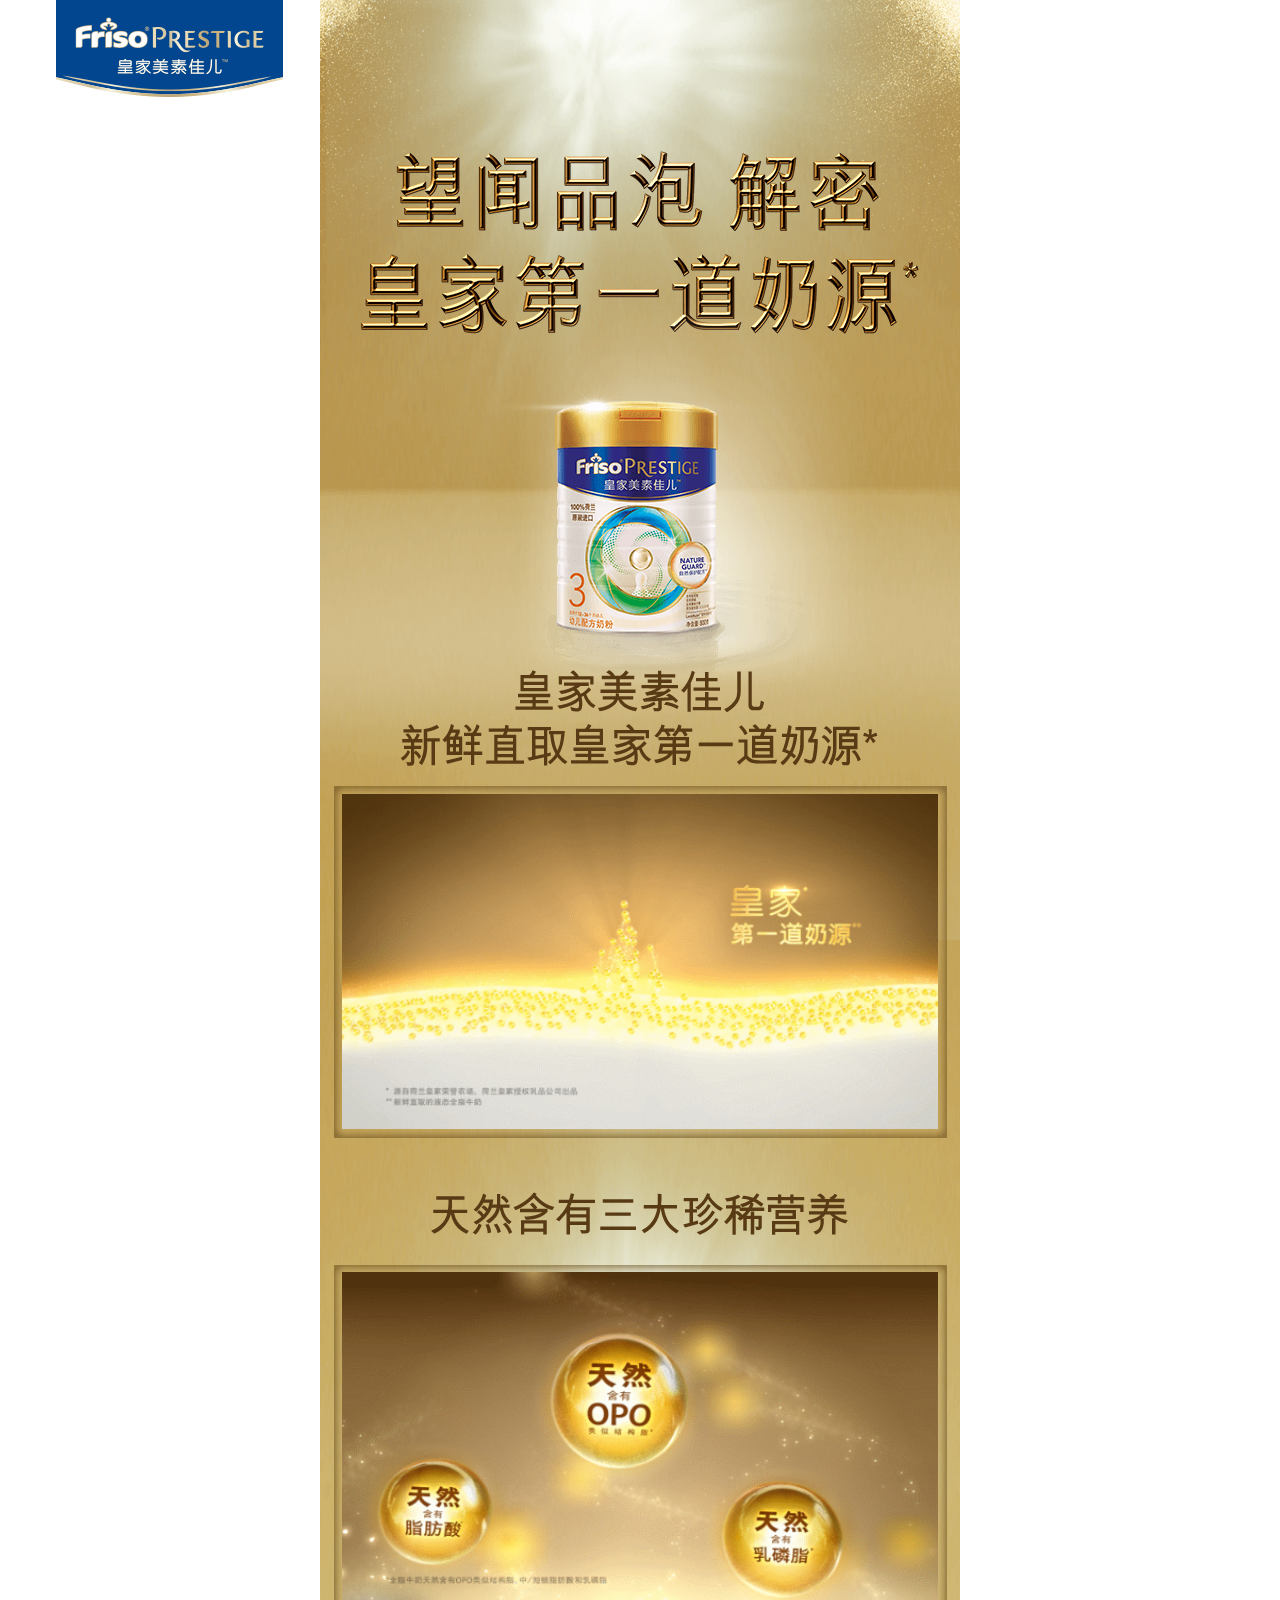
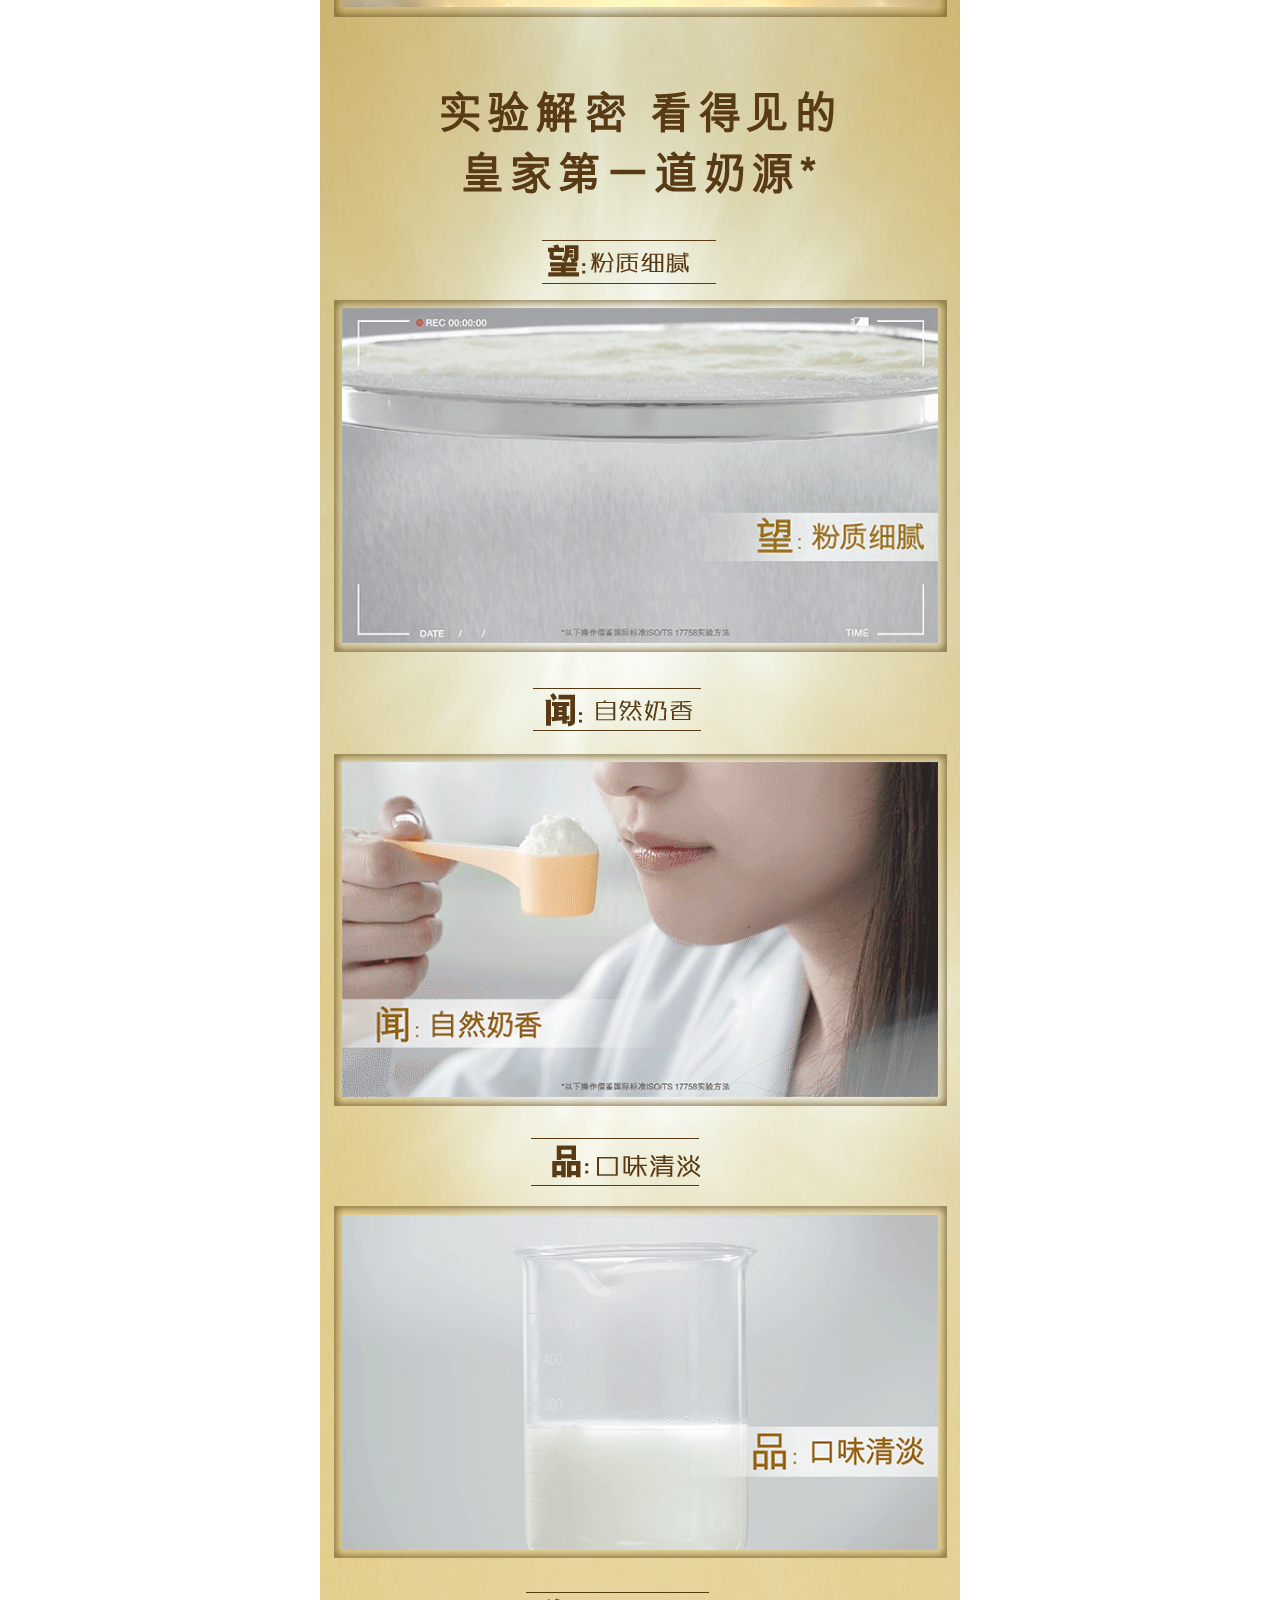
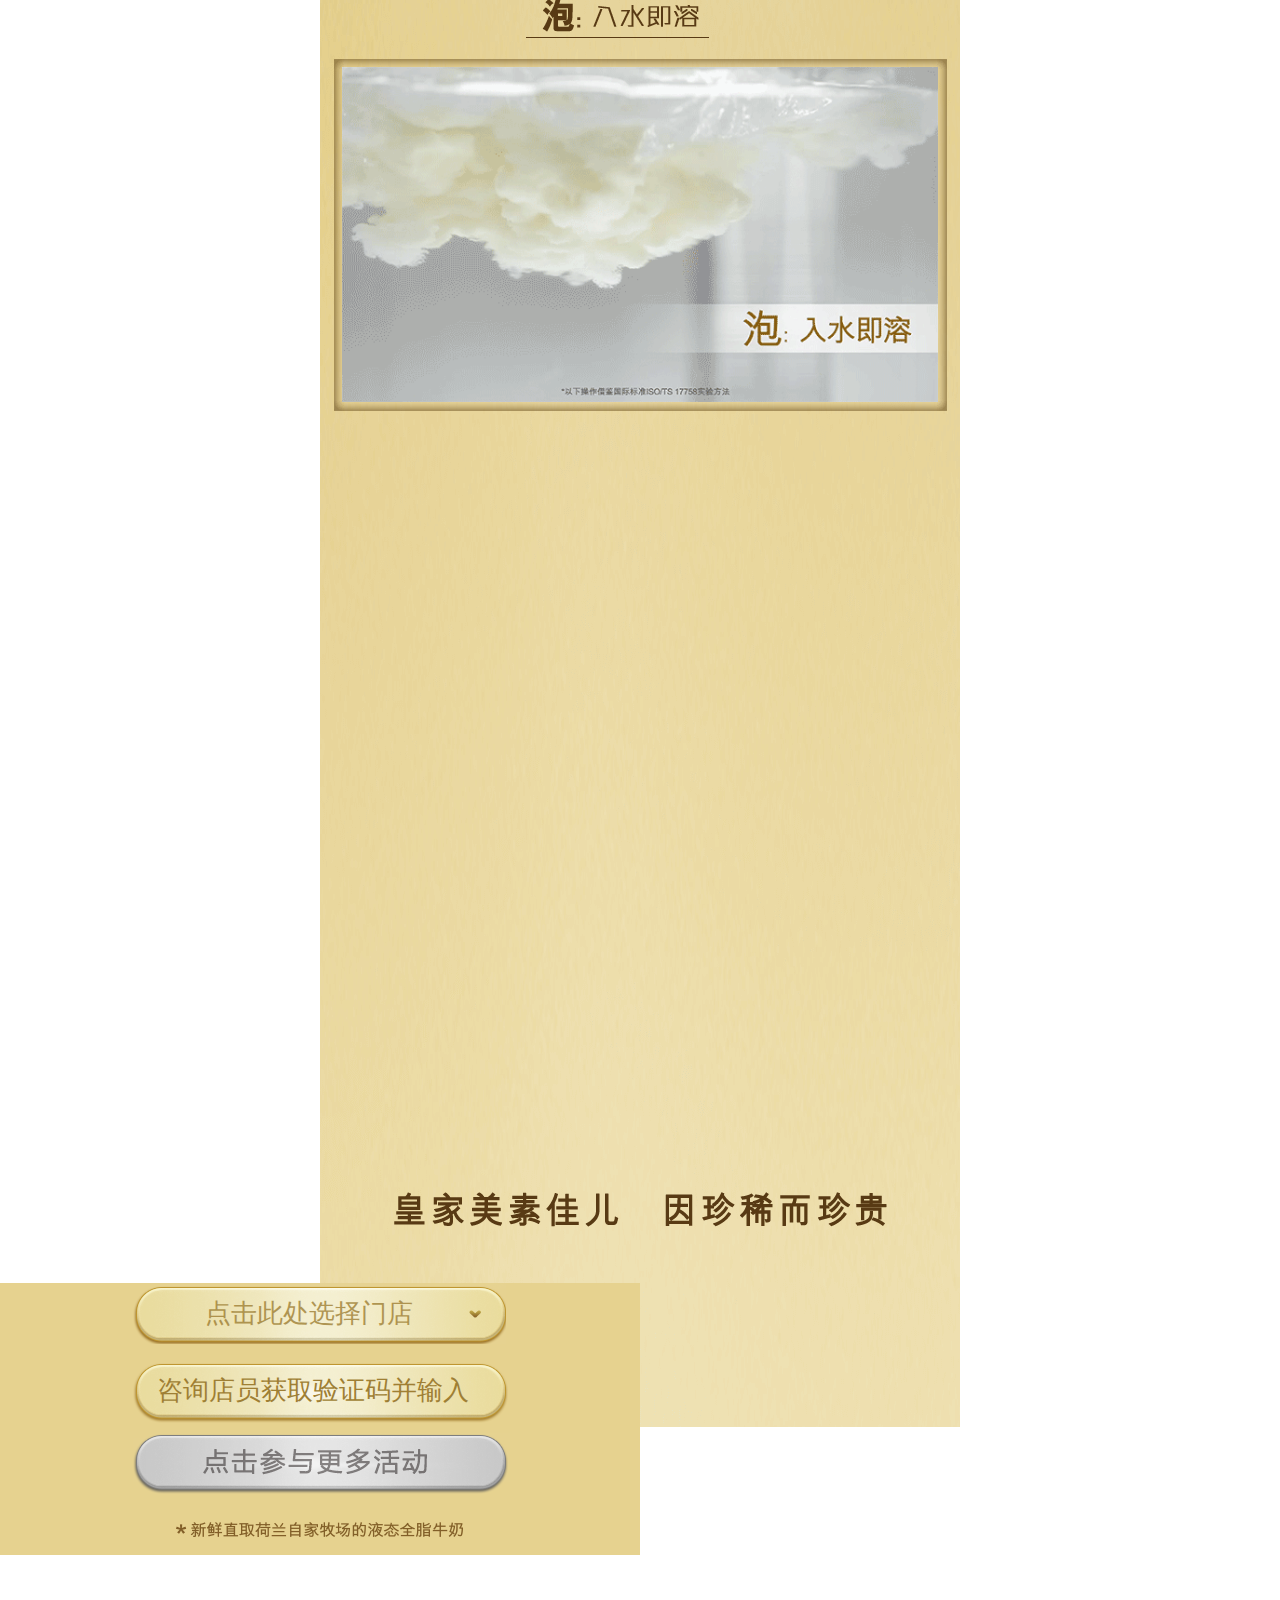
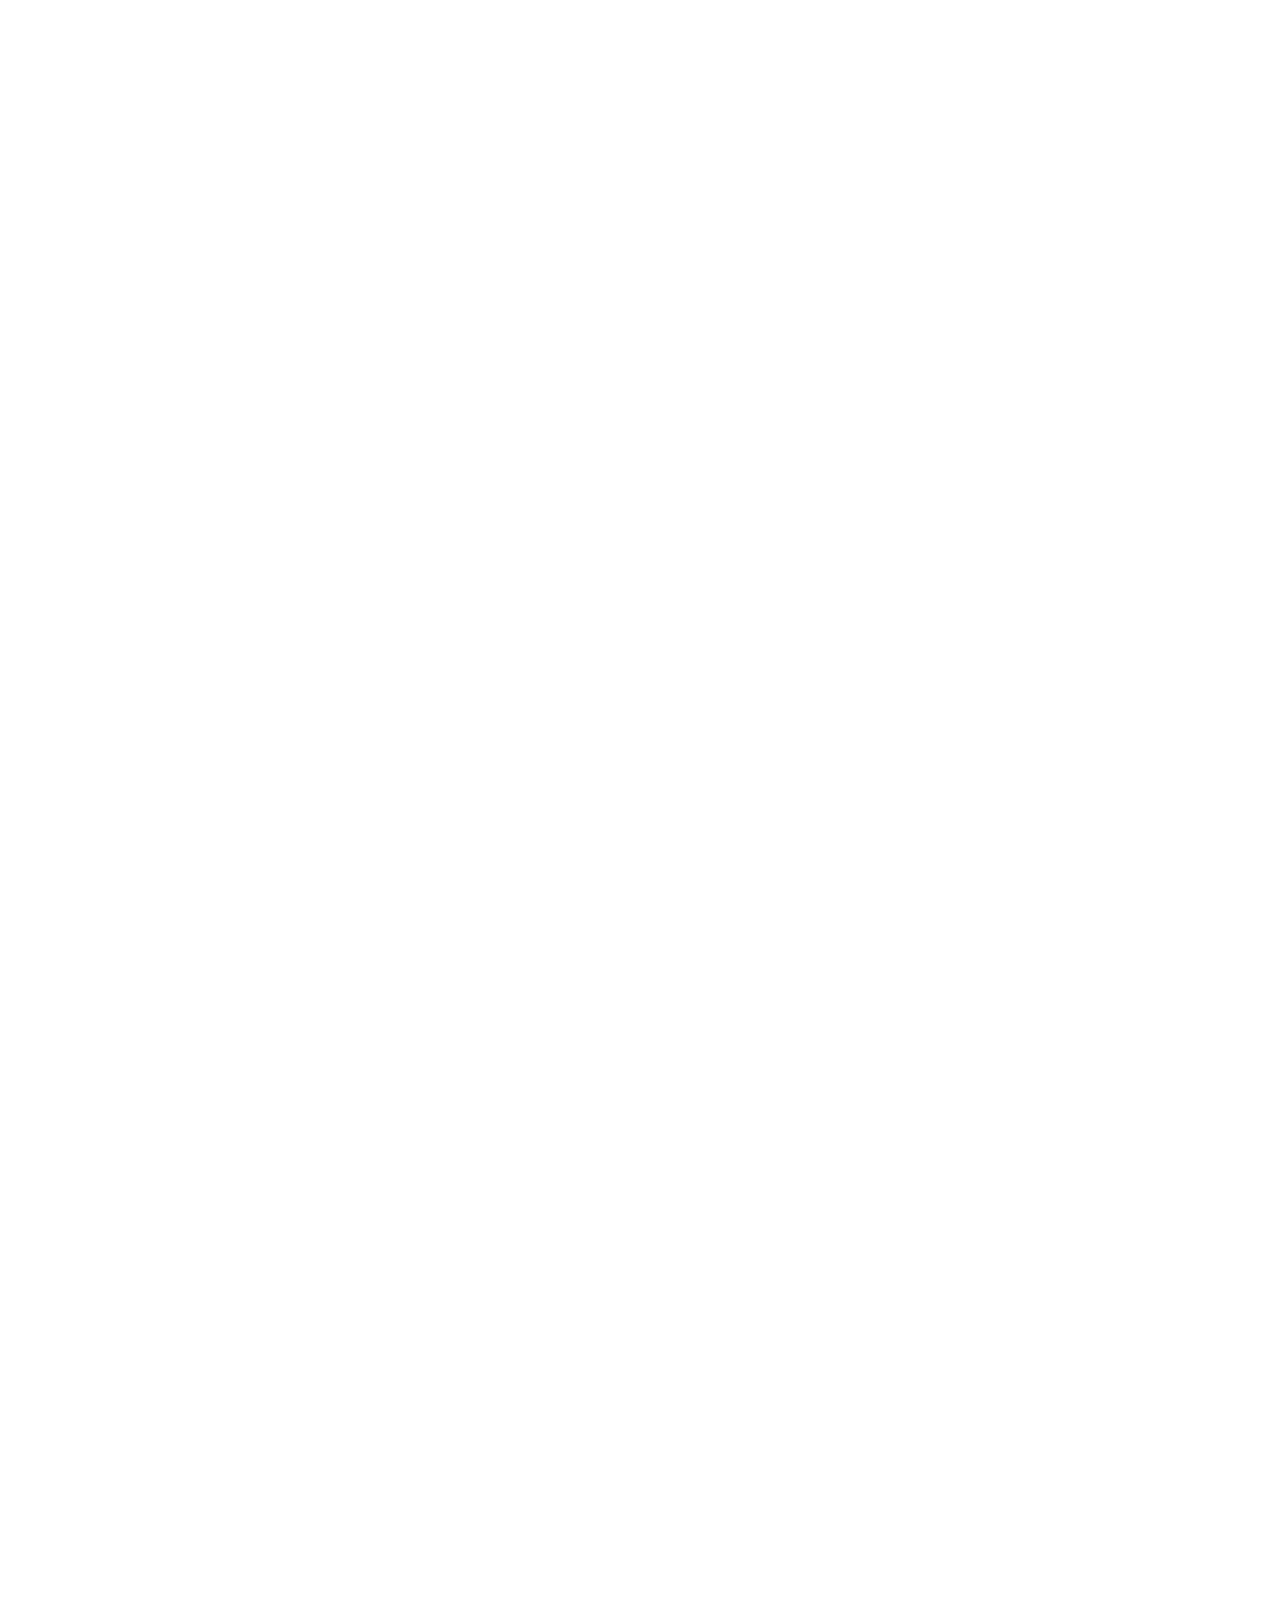
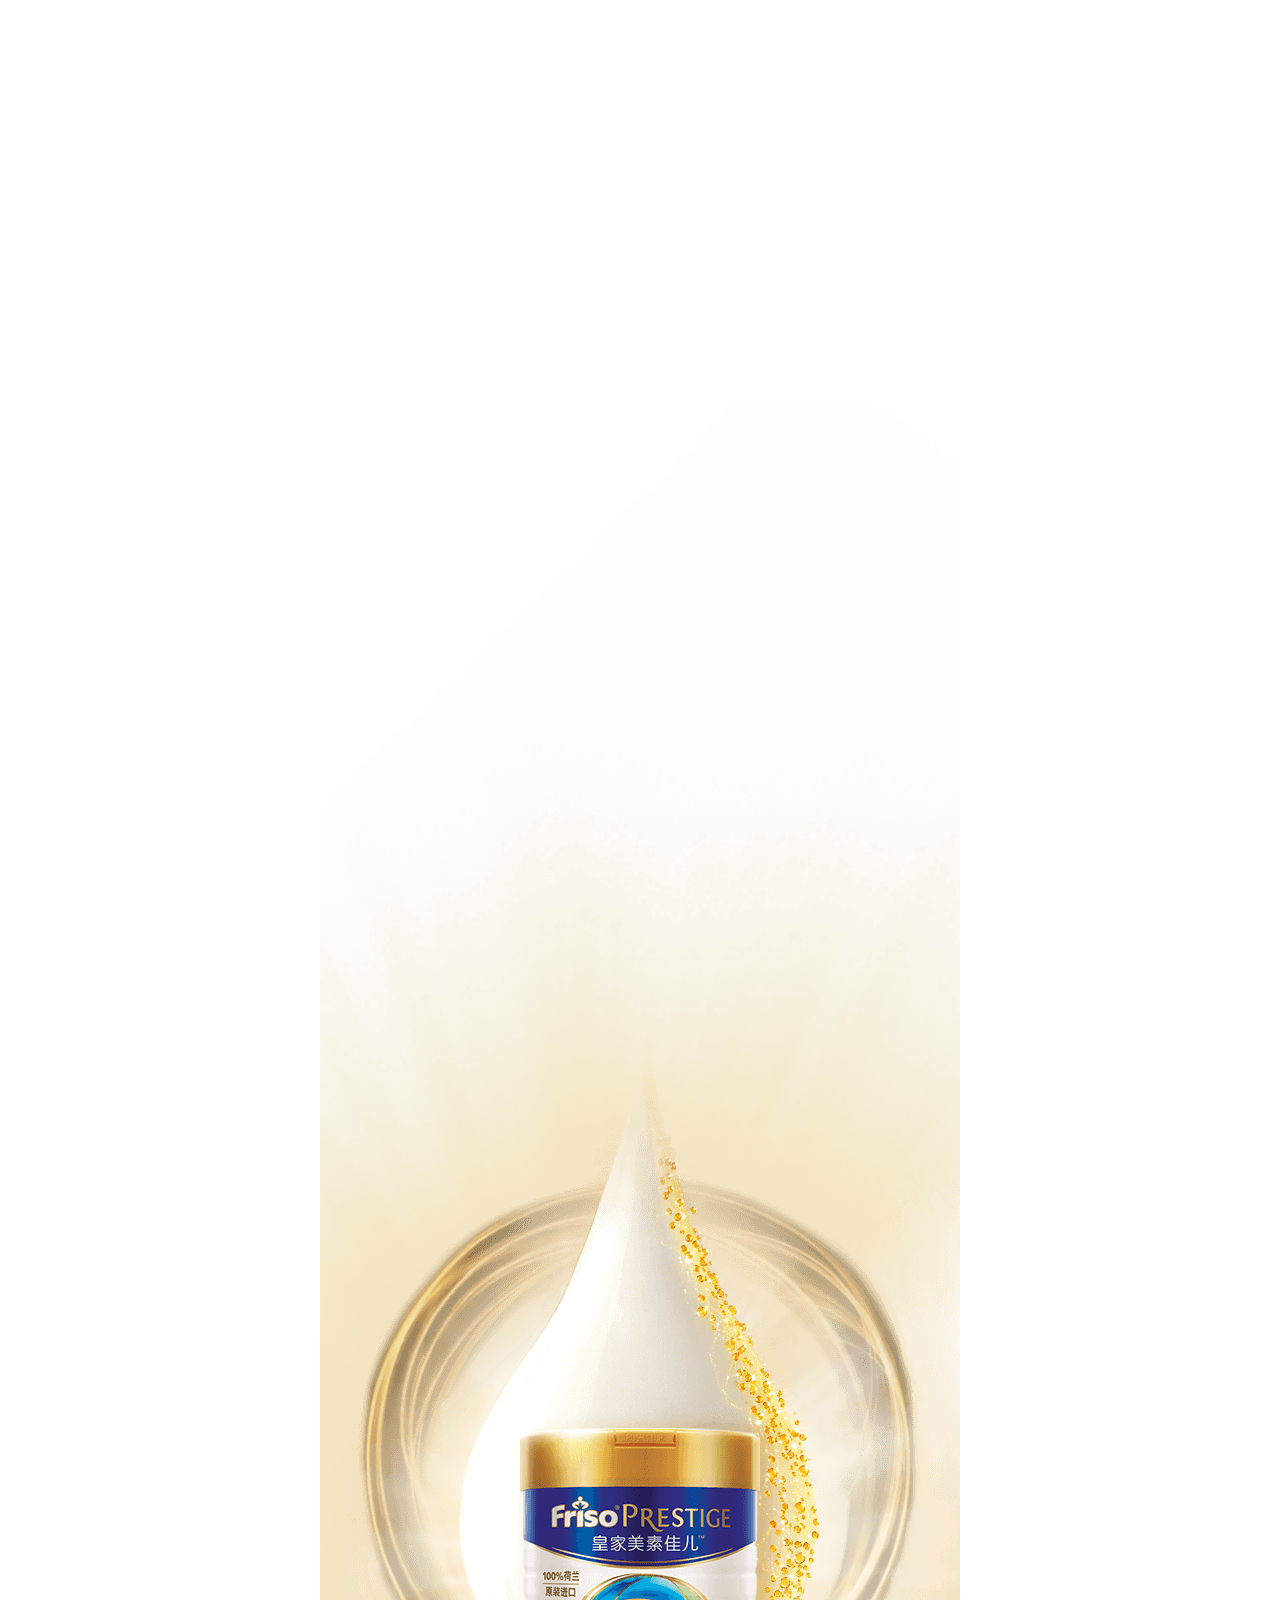
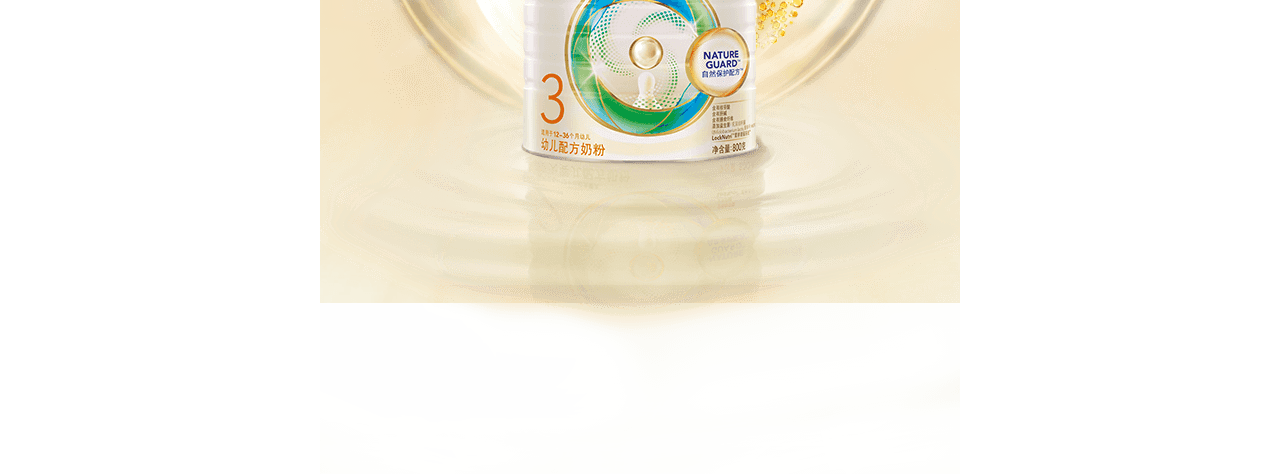
<file: meisups/index.html>
<!DOCTYPE html>
<html>

	<head>
		<title>解密皇家第一道奶源</title>
		<meta charset="utf-8">
		<meta name="viewport" content="width=640,target-densitydpi=device-dpi,user-scalable=no">
		<link rel="stylesheet" type="text/css" href="css/index.css">
		<link rel="stylesheet" type="text/css" href="css/style.css" />
		<script src="js/jquery.min.js" type="text/javascript" charset="utf-8"></script>
		<script src="js/jquery.lazyload.js" type="text/javascript" charset="utf-8"></script>
	</head>

	<body>
		<div class="page page1">

			<img class="bg" src="img/index/bg.png" />
			<img src="img/index/logo.png" class="logo">
			<img src="img/index/01.png" class="img_01">
			<img src="img/index/02.png" class="img_02">
			<div class="img_03 img">
				<img src="img/index/03.png">
				<img src="img/index/03.gif" class="gif gif03 lazy">
			</div>
			<div class="img_04 img">
				<img src="img/index/04.png">
				<img src="img/index/04.gif" class="gif gif04 lazy">
			</div>
			<!--忘-->
			<div class="img_05 img">
				<img src="img/index/05.png">
				<img src="img/index/05.gif" class="gif gif05 lazy">
			</div>
			<!--闻-->
			<div class="img_06 img">
				<img src="img/index/06.png">
				<img src="img/index/06.gif" class="gif gif06 lazy">
			</div>
			<!--品-->
			<div class="img_07 img">
				<img src="img/index/07.png">
				<img src="img/index/07.gif" class="gif gif07 lazy">
			</div>
			<!--泡-->
			<div class="img_08 img">
				<img src="img/index/08.png">
				<img src="img/index/08.gif" class="gif gif08 lazy">
			</div>
			<img src="img/index/09.png" class="img_09 lazy">
			<img src="img/index/10.png" class="img_10">
			<!--		点击参与更多活动按钮-->
			<!--<a class="img_11" href="">
			<img src="img/index/btn.png"/>
		</a>-->
			<div class="footer">
				<img src="img/index/ftbg1.png" alt="" class="ftbg" />
				<div class="iphone">
					<div class="browser">
						<!--选择地区-->
						<section class="express-area">
							<a id="expressArea" href="javascript:void(0)">
								<dl>
									<dd>点击此处选择门店</dd>
								</dl>
							</a>
						</section>
						<!--选择地区弹层-->
						<section id="areaLayer" class="express-area-box">
							<header>
								<h3>选择门店</h3>
								<a id="backUp" class="back" href="javascript:void(0)" title="返回"></a>
								<a id="closeArea" class="close" href="javascript:void(0)" title="关闭"></a>
							</header>
							<article id="areaBox">
								<ul id="areaList" class="area-list"></ul>
							</article>
						</section>
						<!--遮罩层-->
						<script src="js/jquery.area.js"></script>
					</div>
				</div>

				<a class="btn">
					<!-- 输入验证码 -->
					<div class="code">
						<img src="img/index/sel2.png"/>
						<input type="number" placeholder="咨询店员获取验证码并输入">
					</div>
					<!--绑定form的提交按钮-->
					<label class="confirm">
						<img src="img/index/btn.png"/>
					</label>
				</a>
				<div class="popup hidden">
					<div class="popupTrue wrap hidden">
						<div class="close">
							<img src="img/index/x.png">
						</div>
						<h2>请确认</h2>
						<p>您选择的门店为</p>
						<p class="trueLocation">孩子王</p>
						<br>
						<p>验证码:</p>
						<p class="trueNum">8888</p>
						<br>
						<img src="img/index/confirm.png" class="confirmBtn">
					</div>
					<div class="popupFalse wrap hidden">
						<div class="close">
							<img src="img/index/x.png">
						</div>
						<p>很抱歉</p>
						<p>门店选择或验证码</p>
						<p>输入错误</p>
						<p>请返回重新选择</p>
						<br>
						<img src="img/index/back.png" class="backBtn">
					</div>
				</div>
				<form action="">
					<input type="text" name="location" class="location">
					<input type="submit">
				</form>
			</div>
		</div>
		
	</body>

	<script type="text/javascript">
		$(function() {
			$("img.lazy").lazyload({
				effect: "fadeIn"
			});
		});
	</script>

</html>
</file>
<file: meisups/css/index.css>
/*通用样式*/
*{
	margin: 0;
	padding: 0;
}
a, a:link { text-decoration: none;
		 	-webkit-touch-callout:none;
		  	-webkit-tap-highlight-color:rgba(255,255,255,0);
		  	color:inherit; 
 }
 .hidden{
 	display: none;
 }
.page1{
	position: relative;

}
.page1 .bg{
	position: absolute;
	top: -110px;
	width: 640px;
	/*height: 4626px;*/
	z-index: -100;
}
img,.img{
	position: absolute;
	left: 0;
	right: 0;
	margin: auto;
}
.logo{
	margin-left: 56px;
}
.img_01{
	top: 151px;
}
.img_02{
	top: 298px;
	left: 130px;
}
.img_03{
	top: 670px;
}
.img_04{
	top: 1192px;
}
.img_05{
	top: 1690px;
}
.img_06{
	top: 2288px;
}
.img_07{
	top: 2738px;
}
.img_08{
	top: 3192px;
}
.img_09{
	bottom: 0;
	z-index: 100;
	top: 7640px;
	position: absolute;
	pointer-events: none;
}
.img_10{

	position: absolute;
	z-index: 100;
	top: 4392px;
	
}
.img_11{
	position: absolute;
	z-index: 100;
	top: 4536px;
	left: 0;
	right: 0;
	margin: auto;
	
}
.gif{
	position: absolute;
	width: 596px;
	height: 335.25px;
}
.gif03{
	top: 124px;
}
.gif04{
	top: 80px;
}
.gif05{
	top: 218px;
}
.gif06{
	top: 74px;
}
.gif07{
	top: 77px;
}
.gif08{
	top: 75px;
}

.all{
	width: 640px;
	position: relative;
	
}

.pos{
	position: absolute;
	z-index: 10;
}

.aPos{
	position: absolute;
	z-index: 10;
	left: 0;
	right: 0;
	margin: auto;
}
.footer{
	position: absolute;
	top: 4483px;
	width: 640px;
	height: 272px;
}
.footer .btn{
	position: absolute;
	left: 0;
	right: 0;
	bottom: 192px;
	/*z-index: 300;*/
}
form{
	position: absolute;
	z-index: 200;
	display: none;
}
.footer .btn label,.footer .btn div{
 	width: 375px;
 	height: 63px;
 	display: block;
 	position: absolute;
 	left: 0;
 	right: 0;
 	margin: auto;
 }
.footer .btn div.code input{
	box-sizing: border-box;
	position: absolute;
	width: 375px;
	height: 55px;
	background: transparent;
	border: none;
	outline: none;
	text-align: center;
	font-size: 26.2px;
	color: #9f7f34;
	z-index: 400;
}
::-webkit-input-placeholder{
	color: #9f7f34;
	font-size: 26.2px;
}
.footer .btn label.confirm{
 	top: 70px;
}
.popup{
	position: absolute;
	bottom: 0;
	left: 0;
	z-index: 99999999999;
	width: 640px;
	height: 1040px;
	background: rgba(0,0,0,0.5);
}
.popup .wrap{
	box-sizing: border-box;
	position: absolute;
	left: 0;
	right: 0;
	top: 0;
	bottom: 0;
	margin: auto;
	width: 354px;
	height: 470px;
	border-radius: 10%;
	background: rgba(0,0,0,0.8);
	color: #fff;
	text-align: center;
	padding-top: 45px;
}
.popup .wrap h2{
	font-size: 46px;
	padding-bottom: 36px;
}
.popup .wrap p{
	font-size: 30px;
	line-height: 36px;
}
.popup .wrap .close{
	position: absolute;
	right: 35px;
	top: -10px;
}
.popup .wrap .confirmBtn{
	padding-top: 20px;
}
.popup .popupFalse{
	padding-top: 108px;
}
.popup .popupFalse p{
	line-height: 50px;
}
.popup .popupFalse .backBtn{
	padding-top: 30px;
}
</file>
<file: meisups/css/style.css>
@charset "UTF-8";

/**CSS Reset**/

*{
	margin: 0;
	padding: 0;
}

.iphone {
	width: 640px;
	height: 272px;
	position: absolute;
	left: 0;
	right: 0;
	top: 0;
	margin: auto;
	z-index: 100;
}

.browser {
	position: relative;
	width: 640px;
	height: 272px;
	overflow: hidden;

}




/*选择地区*/

.express-area {



	background: url(../img/index/sel.jpg);
	width: 376px;
	margin-left: 130px;
	height: 61px;

}



.express-area dl {
	position: absolute;

	color: #4d525d;
	width: 328px;
	left: 0;
	right: 0;
	margin: auto;

	
	
	
}


.express-area dl dd {

	text-align: justify;
	font-size: 26.2px;
	line-height: 62px;
	width: 306px;
	height: 62px;

	color: #9f7f34;
	text-align: center;

	opacity: 0.8;
	overflow: hidden;
	-o-text-overflow:ellipsis;
    -webkit-text-overflow:ellipsis;
    -moz-text-overflow:ellipsis;
    text-overflow:ellipsis;
    white-space:nowrap;
}




/*选择地区弹层*/

.express-area-box {
	position: absolute;
	bottom: -100%;

	z-index: 15;
	width: 640px;
	height: 266px;
	background-color: #fff;
	color: #4d525d;
}

.express-area-box header {
	position: relative;
	border-top: 1px solid #e2e2e2;
	border-bottom: 1px solid #e2e2e2;
}

.express-area-box header h3 {

	text-align: center;
	font-size: 24px;
	line-height: 40px;
}

.express-area-box header .back,
.express-area-box header .close {
	position: absolute;
	top: 0;
	width: 48px;
	height: 48px;
	/*width: 1.675rem;
	height: 2.25rem;*/
}

.express-area-box header .back {
	display: none;
	left: 0;
	background: url(../img/back.png) no-repeat center;
	background-size: 20px 20px;
}

.express-area-box header .close {
	right: 0;
	background: url(../img/close-area.png) no-repeat center;
	background-size: 20px 20px;
}

.express-area-box article {
	height: 225px;
	overflow-y: scroll;

}

.area-list li {
	padding: 8px;
	border-bottom: 1px solid #e2e2e2;

	font-size: 19px;
	line-height:30px;
	/*text-align: center;*/
	padding-left: 40px;
	list-style: none;
}




/*遮罩层*/

.mask {
	display: none;
	position: absolute;
	top: 0;
	left: 0;
	z-index: 12;
	width: 640px;
	height: 300px;
	background-color: rgba(0, 0, 0, .5);
}
</file>
